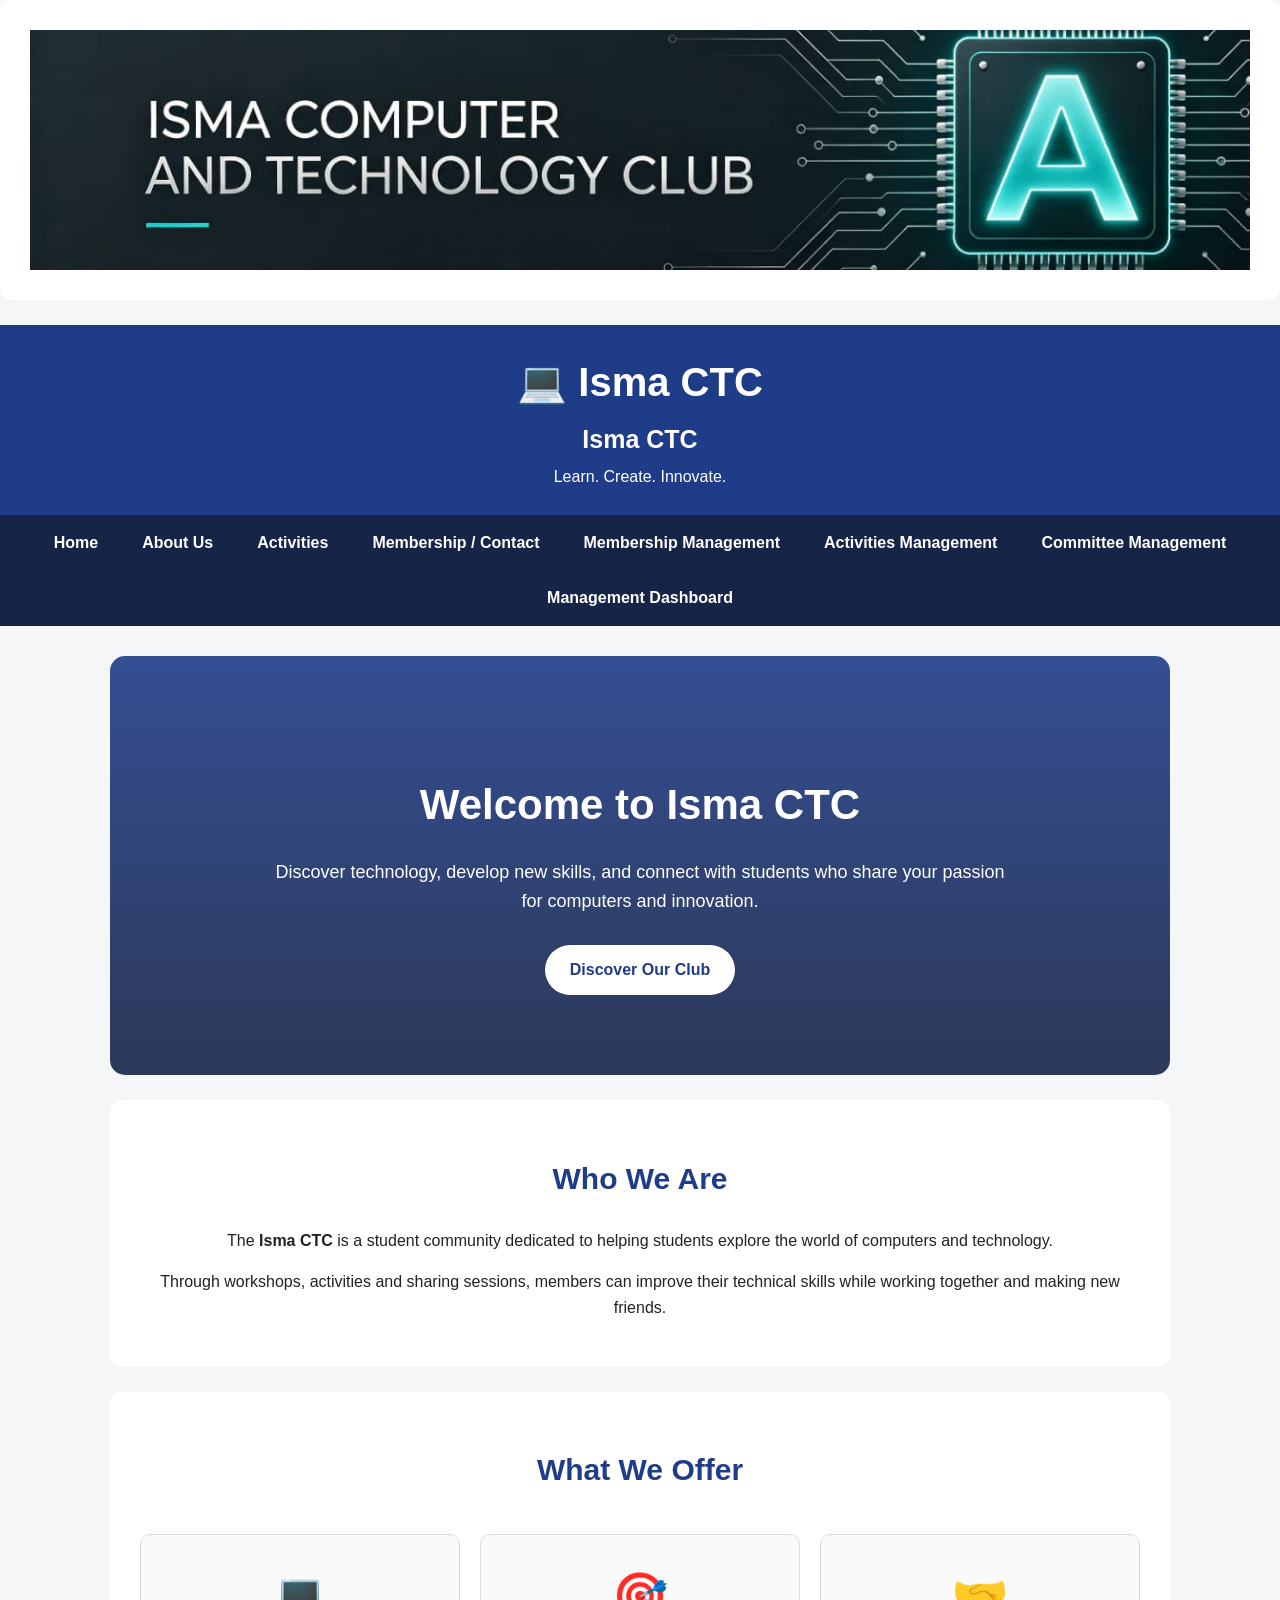
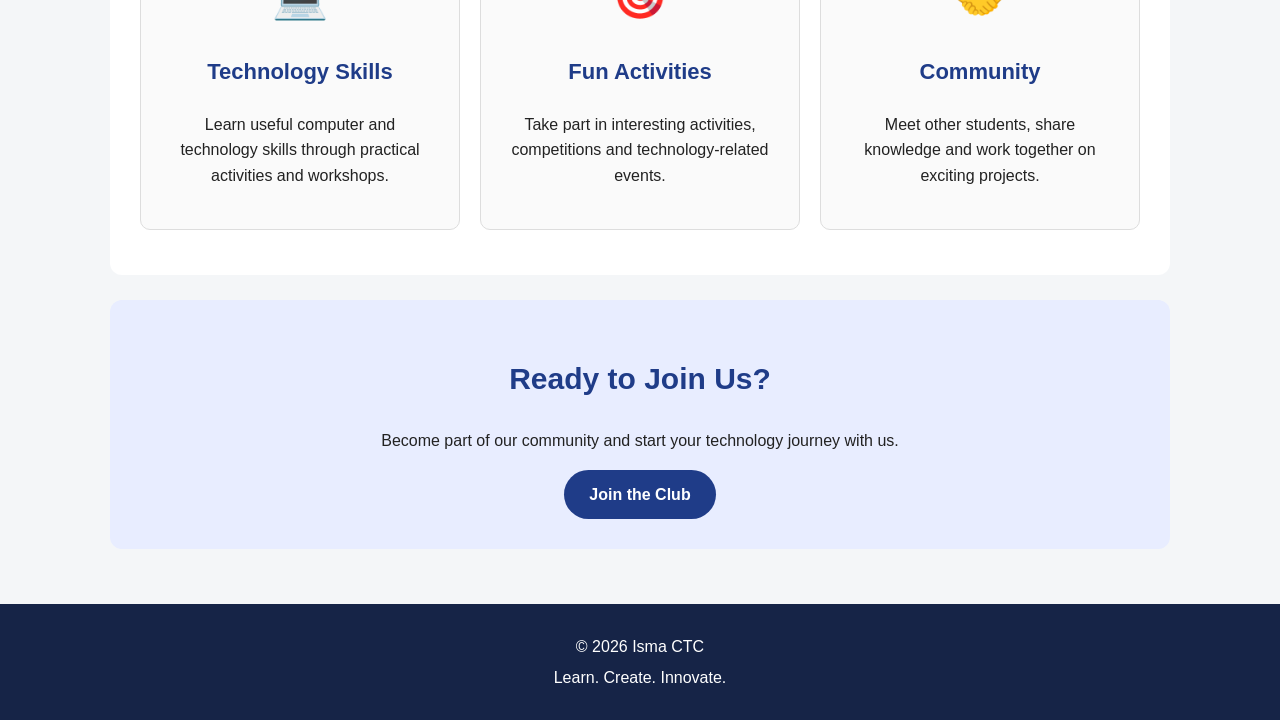
<file: index.html>
<!DOCTYPE html>
<html lang="en">

<head>
    <meta charset="UTF-8">
    <meta name="viewport" content="width=device-width, initial-scale=1.0">
    <title>Isma CTC - Home</title>

    <link rel="stylesheet" href="css/style.css">
</head>

<body>

<!-- =========================
     TOP COMPUTER BANNER
     ========================= -->

<section class="top-banner">
    <img src="images/computer-banner.jpeg"
         alt="Computer and Technology Banner"
		 width="700">
</section>


<!-- =========================
     HEADER
     ========================= -->

<header>

    <div class="logo">
        <h1>💻 Isma CTC</h1>
    </div>

    <h2>Isma CTC</h2>

    <p>Learn. Create. Innovate.</p>

</header>


<!-- =========================
     NAVIGATION
     ========================= -->

<nav>

    <a href="index.html">Home</a>

    <a href="about.html">About Us</a>

    <a href="activities.html">Activities</a>

    <a href="contact.html">Membership / Contact</a>

<a href="https://isma-ctc.site.je/members/index.php">
    Membership Management
</a>

<a href="https://isma-ctc.site.je/activities/index.php">
    Activities Management
</a>

<a href="https://isma-ctc.site.je/committee/index.php">
    Committee Management

<a href="https://isma-ctc.site.je/management.html">
    Management Dashboard
</a>
	
</a>

</nav>


<!-- =========================
     MAIN CONTENT
     ========================= -->

<main>

    <!-- Hero Section -->

    <section class="hero">

        <div class="hero-content">

            <h1>Welcome to Isma CTC</h1>

            <p>
                Discover technology, develop new skills,
                and connect with students who share your
                passion for computers and innovation.
            </p>

            <a href="about.html" class="button">
                Discover Our Club
            </a>

        </div>

    </section>


    <!-- Introduction -->

    <section class="introduction">

        <h2>Who We Are</h2>

        <p>
            The <strong>Isma CTC</strong> is a student community
            dedicated to helping students explore the world
            of computers and technology.
        </p>

        <p>
            Through workshops, activities and sharing sessions,
            members can improve their technical skills while
            working together and making new friends.
        </p>

    </section>


    <!-- What We Offer -->

    <section>

        <h2 class="section-title">What We Offer</h2>

        <div class="cards">

            <article class="card">

                <div class="card-icon">💻</div>

                <h3>Technology Skills</h3>

                <p>
                    Learn useful computer and technology
                    skills through practical activities
                    and workshops.
                </p>

            </article>


            <article class="card">

                <div class="card-icon">🎯</div>

                <h3>Fun Activities</h3>

                <p>
                    Take part in interesting activities,
                    competitions and technology-related events.
                </p>

            </article>


            <article class="card">

                <div class="card-icon">🤝</div>

                <h3>Community</h3>

                <p>
                    Meet other students, share knowledge
                    and work together on exciting projects.
                </p>

            </article>

        </div>

    </section>


    <!-- Join Section -->

    <section class="join-section">

        <h2>Ready to Join Us?</h2>

        <p>
            Become part of our community and start your
            technology journey with us.
        </p>

        <a href="contact.html" class="button">
            Join the Club
        </a>

    </section>

</main>


<!-- =========================
     FOOTER
     ========================= -->

<footer>

    <p>&copy; 2026 Isma CTC</p>

    <p>Learn. Create. Innovate.</p>

</footer>

</body>
</html>
</file>
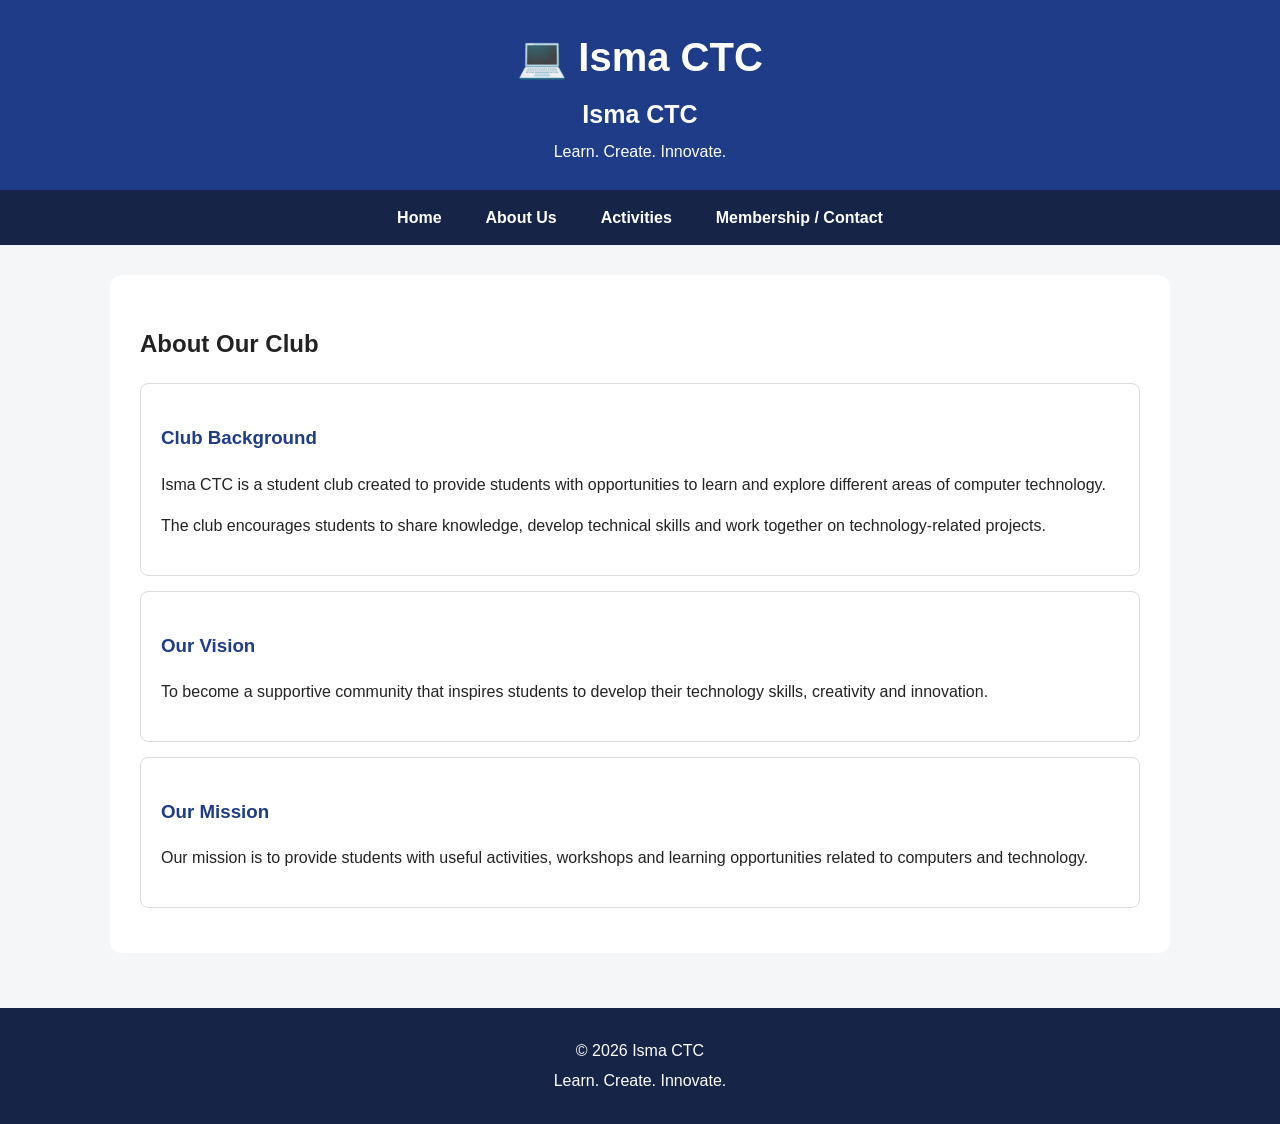
<file: about.html>
<!DOCTYPE html>
<html lang="en">

<head>

    <meta charset="UTF-8">

    <meta name="viewport"
          content="width=device-width, initial-scale=1.0">

    <title>Isma CTC - About Us</title>

    <link rel="stylesheet"
          href="css/style.css">

</head>

<body>

<!-- HEADER -->

<header>

    <div class="logo">
        <h1>💻 Isma CTC</h1>
    </div>

    <h2>Isma CTC</h2>

    <p>Learn. Create. Innovate.</p>

</header>


<!-- NAVIGATION -->

<nav>

    <a href="index.html">Home</a>

    <a href="about.html">About Us</a>

    <a href="activities.html">Activities</a>

    <a href="contact.html">Membership / Contact</a>

</nav>


<!-- MAIN -->

<main>

    <section>

        <h2>About Our Club</h2>


        <article>

            <h3>Club Background</h3>

            <p>
                Isma CTC is a student club created to provide
                students with opportunities to learn and explore
                different areas of computer technology.
            </p>

            <p>
                The club encourages students to share knowledge,
                develop technical skills and work together on
                technology-related projects.
            </p>

        </article>


        <article>

            <h3>Our Vision</h3>

            <p>
                To become a supportive community that inspires
                students to develop their technology skills,
                creativity and innovation.
            </p>

        </article>


        <article>

            <h3>Our Mission</h3>

            <p>
                Our mission is to provide students with useful
                activities, workshops and learning opportunities
                related to computers and technology.
            </p>

        </article>

    </section>

</main>


<!-- FOOTER -->

<footer>

    <p>&copy; 2026 Isma CTC</p>

    <p>Learn. Create. Innovate.</p>

</footer>

</body>
</html>
</file>
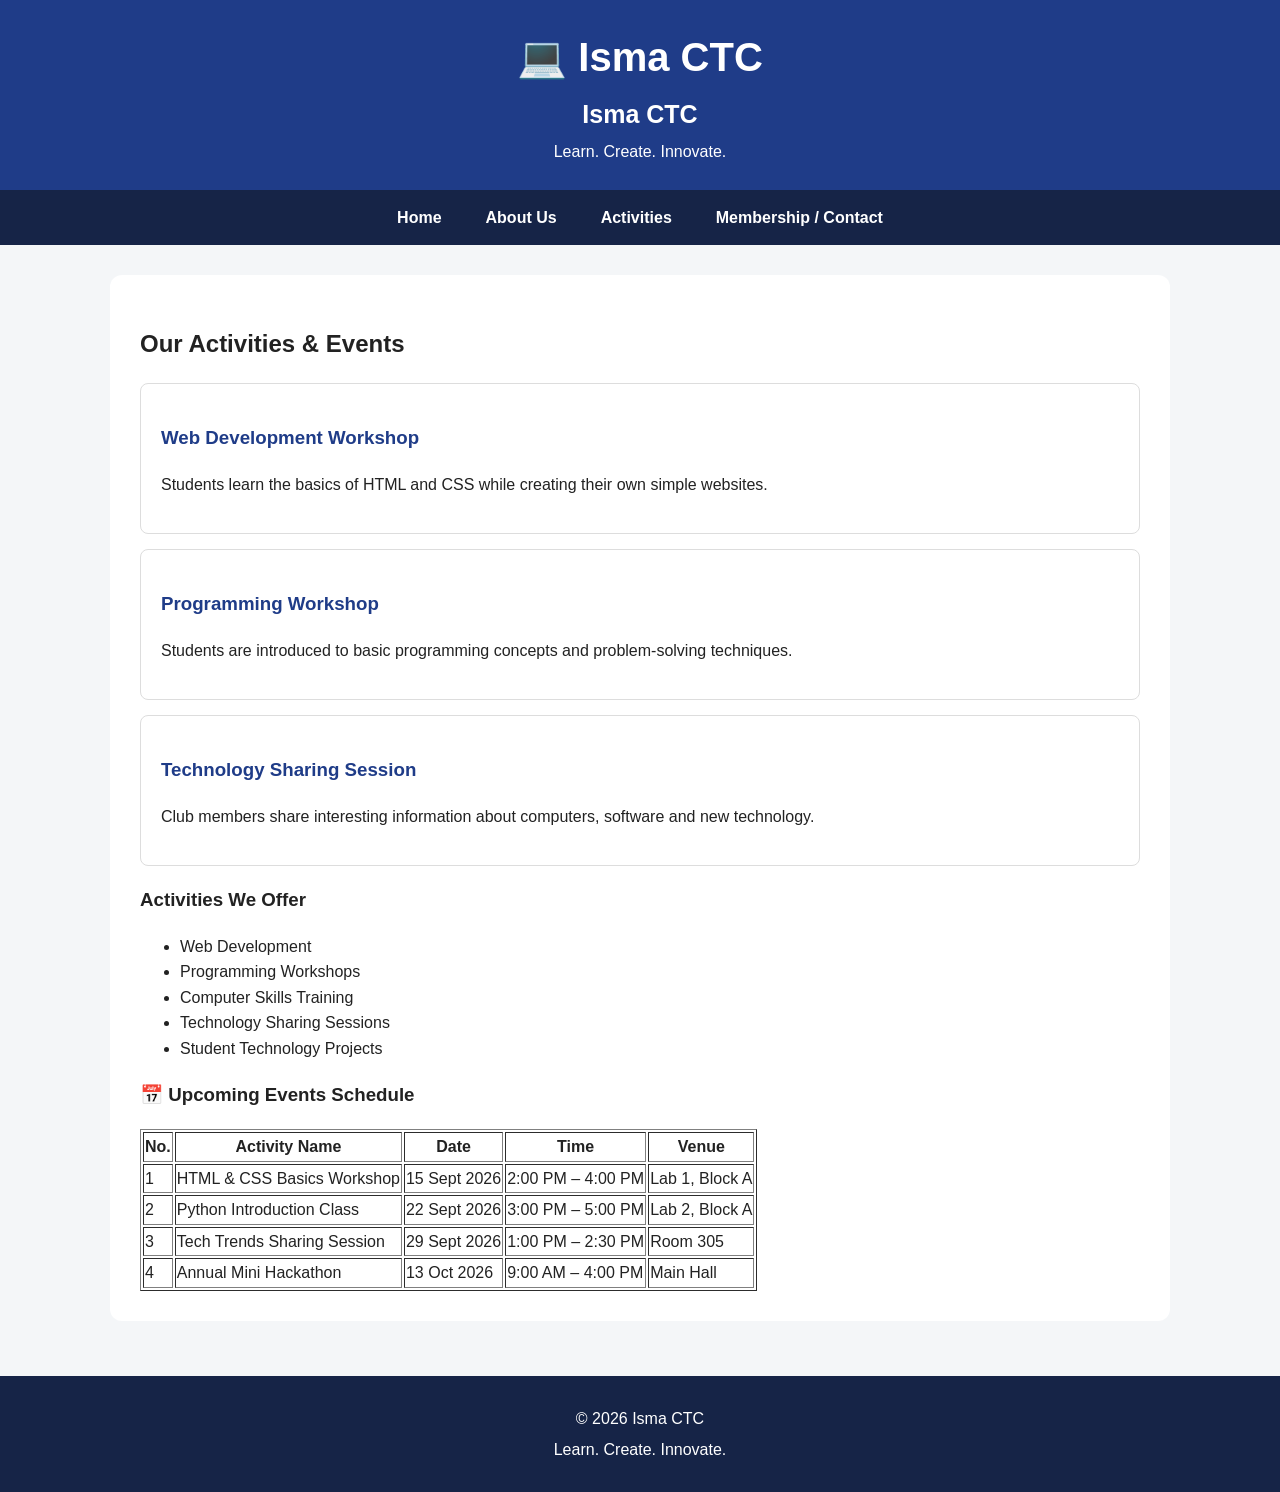
<file: activities.html>
<!DOCTYPE html>
<html lang="en">
<head>
    <meta charset="UTF-8">
    <meta name="viewport" content="width=device-width, initial-scale=1.0">
    <title>Isma CTC - Activities</title>
    <link rel="stylesheet" href="css/style.css">
</head>
<body>

<!-- HEADER -->
<header>
    <div class="logo">
        <h1>💻 Isma CTC</h1>
    </div>
    <h2>Isma CTC</h2>
    <p>Learn. Create. Innovate.</p>
</header>

<!-- NAVIGATION -->
<nav>
    <a href="index.html">Home</a>
    <a href="about.html">About Us</a>
    <a href="activities.html">Activities</a>
    <a href="contact.html">Membership / Contact</a>
</nav>

<!-- MAIN CONTENT -->
<main>
    <section>
        <h2>Our Activities & Events</h2>

        <article>
            <h3>Web Development Workshop</h3>
            <p>Students learn the basics of HTML and CSS while creating their own simple websites.</p>
        </article>

        <article>
            <h3>Programming Workshop</h3>
            <p>Students are introduced to basic programming concepts and problem-solving techniques.</p>
        </article>

        <article>
            <h3>Technology Sharing Session</h3>
            <p>Club members share interesting information about computers, software and new technology.</p>
        </article>

        <h3>Activities We Offer</h3>
        <ul>
            <li>Web Development</li>
            <li>Programming Workshops</li>
            <li>Computer Skills Training</li>
            <li>Technology Sharing Sessions</li>
            <li>Student Technology Projects</li>
        </ul>

        <!-- ✅ UPCOMING EVENTS SCHEDULE — as HTML Table -->
        <h3>📅 Upcoming Events Schedule</h3>
        <table border="1">
            <tr>
                <th>No.</th>
                <th>Activity Name</th>
                <th>Date</th>
                <th>Time</th>
                <th>Venue</th>
            </tr>
            <tr>
                <td>1</td>
                <td>HTML & CSS Basics Workshop</td>
                <td>15 Sept 2026</td>
                <td>2:00 PM – 4:00 PM</td>
                <td>Lab 1, Block A</td>
            </tr>
            <tr>
                <td>2</td>
                <td>Python Introduction Class</td>
                <td>22 Sept 2026</td>
                <td>3:00 PM – 5:00 PM</td>
                <td>Lab 2, Block A</td>
            </tr>
            <tr>
                <td>3</td>
                <td>Tech Trends Sharing Session</td>
                <td>29 Sept 2026</td>
                <td>1:00 PM – 2:30 PM</td>
                <td>Room 305</td>
            </tr>
            <tr>
                <td>4</td>
                <td>Annual Mini Hackathon</td>
                <td>13 Oct 2026</td>
                <td>9:00 AM – 4:00 PM</td>
                <td>Main Hall</td>
            </tr>
        </table>

    </section>
</main>

<!-- FOOTER -->
<footer>
    <p>&copy; 2026 Isma CTC</p>
    <p>Learn. Create. Innovate.</p>
</footer>

</body>
</html>
</file>
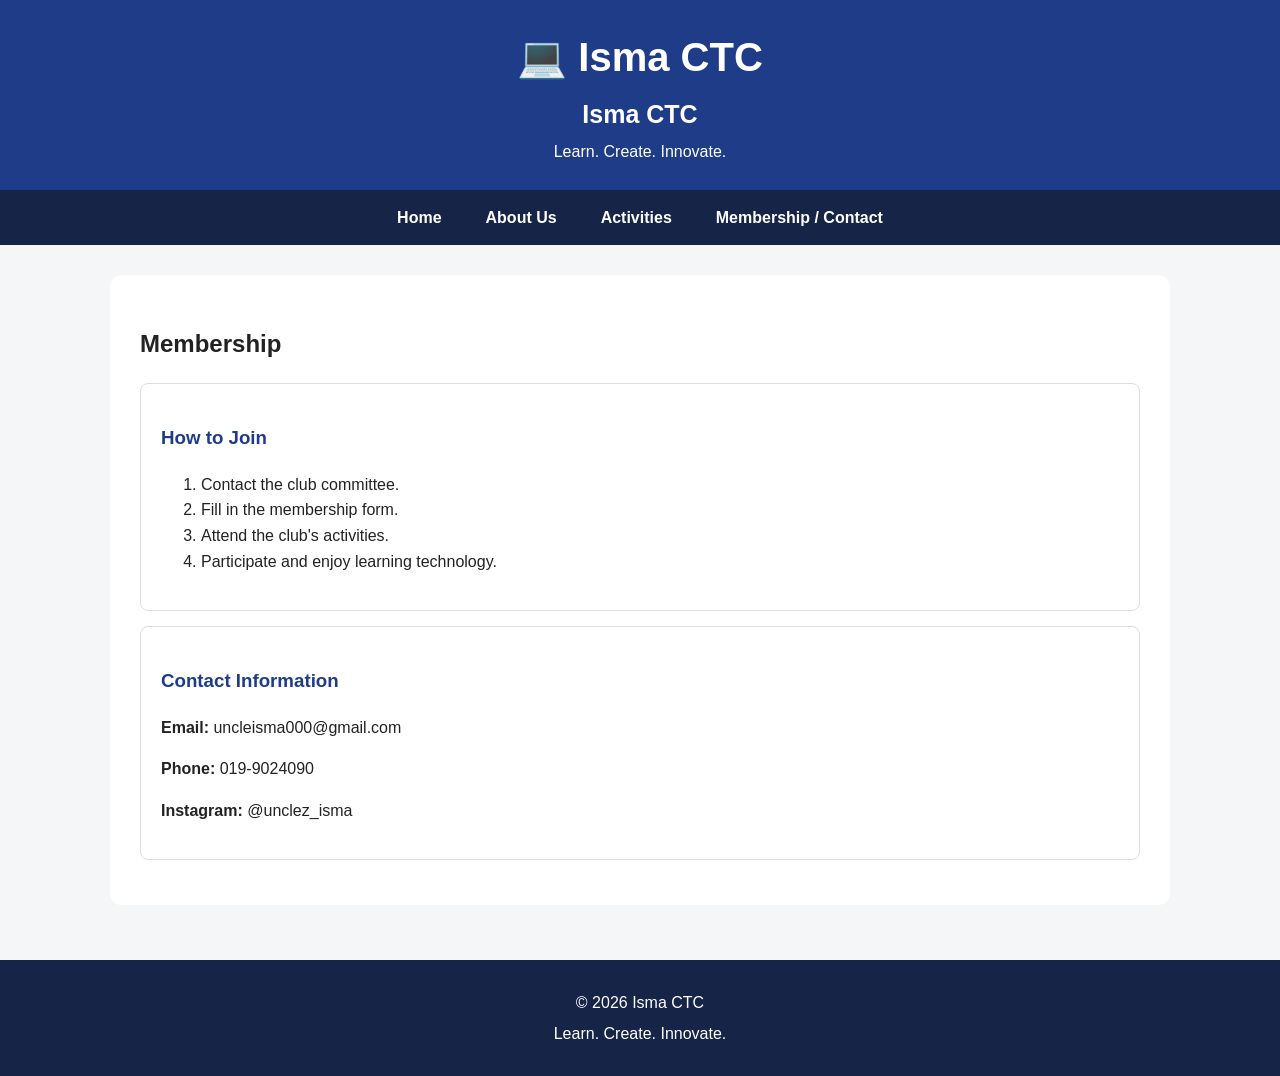
<file: contact.html>
<!DOCTYPE html>
<html lang="en">

<head>

    <meta charset="UTF-8">

    <meta name="viewport"
          content="width=device-width, initial-scale=1.0">

    <title>Isma CTC - Membership</title>

    <link rel="stylesheet"
          href="css/style.css">

</head>

<body>

<!-- HEADER -->

<header>

    <div class="logo">
        <h1>💻 Isma CTC</h1>
    </div>

    <h2>Isma CTC</h2>

    <p>Learn. Create. Innovate.</p>

</header>


<!-- NAVIGATION -->

<nav>

    <a href="index.html">Home</a>

    <a href="about.html">About Us</a>

    <a href="activities.html">Activities</a>

    <a href="contact.html">Membership / Contact</a>

</nav>


<!-- MAIN -->

<main>

    <section>

        <h2>Membership</h2>


        <article>

            <h3>How to Join</h3>

            <ol>

                <li>
                    Contact the club committee.
                </li>

                <li>
                    Fill in the membership form.
                </li>

                <li>
                    Attend the club's activities.
                </li>

                <li>
                    Participate and enjoy learning technology.
                </li>

            </ol>

        </article>


        <article>

            <h3>Contact Information</h3>

            <p>
                <strong>Email:</strong>
                uncleisma000@gmail.com
            </p>

            <p>
                <strong>Phone:</strong>
                019-9024090
            </p>

            <p>
                <strong>Instagram:</strong>
                @unclez_isma
            </p>

        </article>

    </section>

</main>


<!-- FOOTER -->

<footer>

    <p>&copy; 2026 Isma CTC</p>

    <p>Learn. Create. Innovate.</p>

</footer>

</body>
</html>
</file>
<file: css/style.css>
/* =========================
   GENERAL
   ========================= */

* {
    box-sizing: border-box;
}

body {
    margin: 0;
    font-family: Arial, sans-serif;
    background-color: #f4f6f8;
    color: #222;
    line-height: 1.6;
}


/* =========================
   COMPUTER BANNER
   ========================= */

.top-banner {
    width: 100%;
    height: 300px;
    overflow: hidden;
}

.top-banner img {
    width: 100%;
    height: 100%;
    object-fit: cover;
    display: block;
}


/* =========================
   HEADER
   ========================= */

header {
    background-color: #1f3c88;
    color: white;
    text-align: center;
    padding: 25px 20px;
}

header h1 {
    margin: 0;
    font-size: 32px;
}

header h2 {
    margin: 5px 0;
    font-size: 25px;
}

header p {
    margin: 5px 0 0;
    font-size: 16px;
}


/* LOGO */

.logo {
    margin-bottom: 5px;
}

.logo h1 {
    font-size: 40px;
}


/* =========================
   NAVIGATION
   ========================= */

nav {
    background-color: #162447;

    display: flex;

    justify-content: center;

    flex-wrap: wrap;
}

nav a {
    color: white;

    text-decoration: none;

    padding: 15px 22px;

    font-weight: bold;
}

nav a:hover {
    background-color: #1f3c88;
}


/* =========================
   MAIN CONTENT
   ========================= */

main {
    max-width: 1100px;

    margin: auto;

    padding: 30px 20px;
}

section {
    background-color: white;

    padding: 30px;

    margin-bottom: 25px;

    border-radius: 12px;
}


/* =========================
   HERO
   ========================= */

.hero {
    background: linear-gradient(
        rgba(31, 60, 136, 0.9),
        rgba(22, 36, 71, 0.9)
    );

    color: white;

    text-align: center;

    padding: 80px 30px;

    border-radius: 15px;
}

.hero-content {
    max-width: 750px;

    margin: auto;
}

.hero h1 {
    font-size: 42px;

    margin-bottom: 20px;
}

.hero p {
    font-size: 18px;

    margin-bottom: 30px;
}


/* =========================
   BUTTON
   ========================= */

.button {
    display: inline-block;

    background-color: white;

    color: #1f3c88;

    padding: 12px 25px;

    border-radius: 25px;

    text-decoration: none;

    font-weight: bold;
}

.button:hover {
    background-color: #dce5ff;
}


/* =========================
   INTRODUCTION
   ========================= */

.introduction {
    text-align: center;
}

.introduction h2 {
    color: #1f3c88;

    font-size: 30px;
}


/* =========================
   SECTION TITLE
   ========================= */

.section-title {
    text-align: center;

    color: #1f3c88;

    font-size: 30px;
}


/* =========================
   CARDS
   ========================= */

.cards {
    display: flex;

    gap: 20px;

    justify-content: center;
}

.card {
    flex: 1;

    text-align: center;

    border: 1px solid #ddd;

    padding: 25px;

    border-radius: 10px;

    background-color: #fafafa;
}

.card:hover {
    transform: translateY(-5px);
}

.card-icon {
    font-size: 45px;
}

.card h3 {
    color: #1f3c88;

    font-size: 22px;
}


/* =========================
   JOIN SECTION
   ========================= */

.join-section {
    text-align: center;

    background-color: #e8edff;
}

.join-section h2 {
    color: #1f3c88;

    font-size: 30px;
}

.join-section .button {
    background-color: #1f3c88;

    color: white;
}

.join-section .button:hover {
    background-color: #162447;
}


/* =========================
   ARTICLE
   ========================= */

article {
    border: 1px solid #ddd;

    padding: 20px;

    margin: 15px 0;

    border-radius: 8px;
}

article h3 {
    color: #1f3c88;
}


/* =========================
   FOOTER
   ========================= */

footer {
    background-color: #162447;

    color: white;

    text-align: center;

    padding: 25px;
}

footer p {
    margin: 5px;
}


/* =========================
   MOBILE RESPONSIVE
   ========================= */

@media (max-width: 700px) {

    .top-banner {
        height: 180px;
    }

    nav {
        flex-direction: column;

        text-align: center;
    }

    nav a {
        border-bottom: 1px solid #444;
    }

    main {
        padding: 15px;
    }

    section {
        padding: 20px;
    }

    .hero {
        padding: 50px 20px;
    }

    .hero h1 {
        font-size: 30px;
    }

    .hero p {
        font-size: 16px;
    }

    .cards {
        flex-direction: column;
    }

    .card {
        width: 100%;
    }

    header h2 {
        font-size: 21px;
    }

}
</file>
